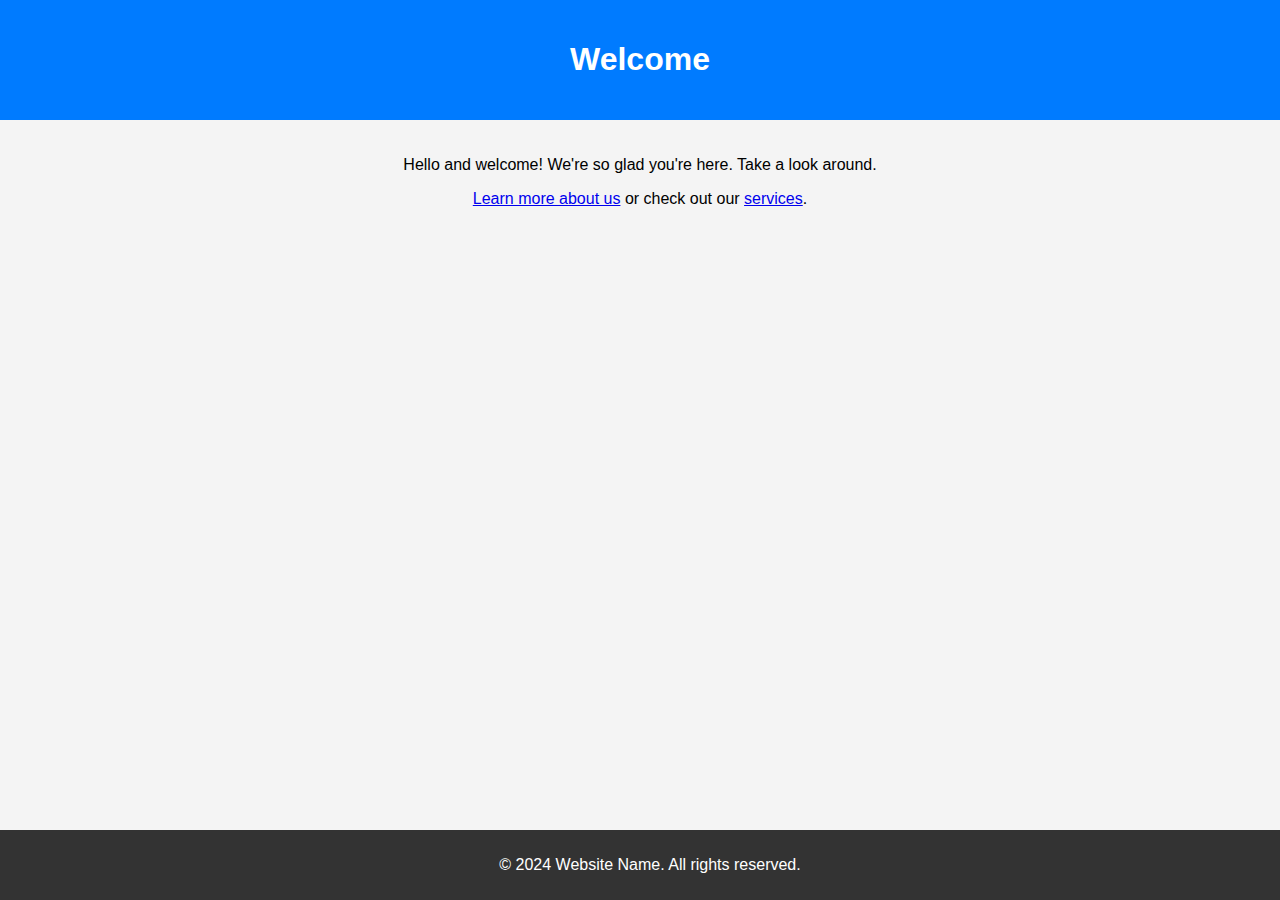
<file: index.html>
<!DOCTYPE html>
<html lang="en">
<head>
    <meta charset="UTF-8">
    <meta name="viewport" content="width=device-width, initial-scale=1.0">
    <title>Welcome</title>
    <style>
        body {
            font-family: Arial, sans-serif;
            margin: 0;
            padding: 0;
            background-color: #f4f4f4;
            text-align: center;
        }
        header {
            background-color: #007bff;
            color: #ffffff;
            padding: 20px 0;
        }
        .content {
            padding: 20px;
        }
        .footer {
            background-color: #333;
            color: #ffffff;
            text-align: center;
            padding: 10px;
            position: fixed;
            bottom: 0;
            width: 100%;
        }
    </style>
</head>
<body>

<header>
    <h1>Welcome</h1>
</header>

<div class="content">
    <p>Hello and welcome! We're so glad you're here. Take a look around.</p>
    <p><a href="/about.html">Learn more about us</a> or check out our <a href="/services.html">services</a>.</p>
</div>

<div class="footer">
    <p>&copy; 2024 Website Name. All rights reserved.</p>
</div>

</body>
</html>
</file>
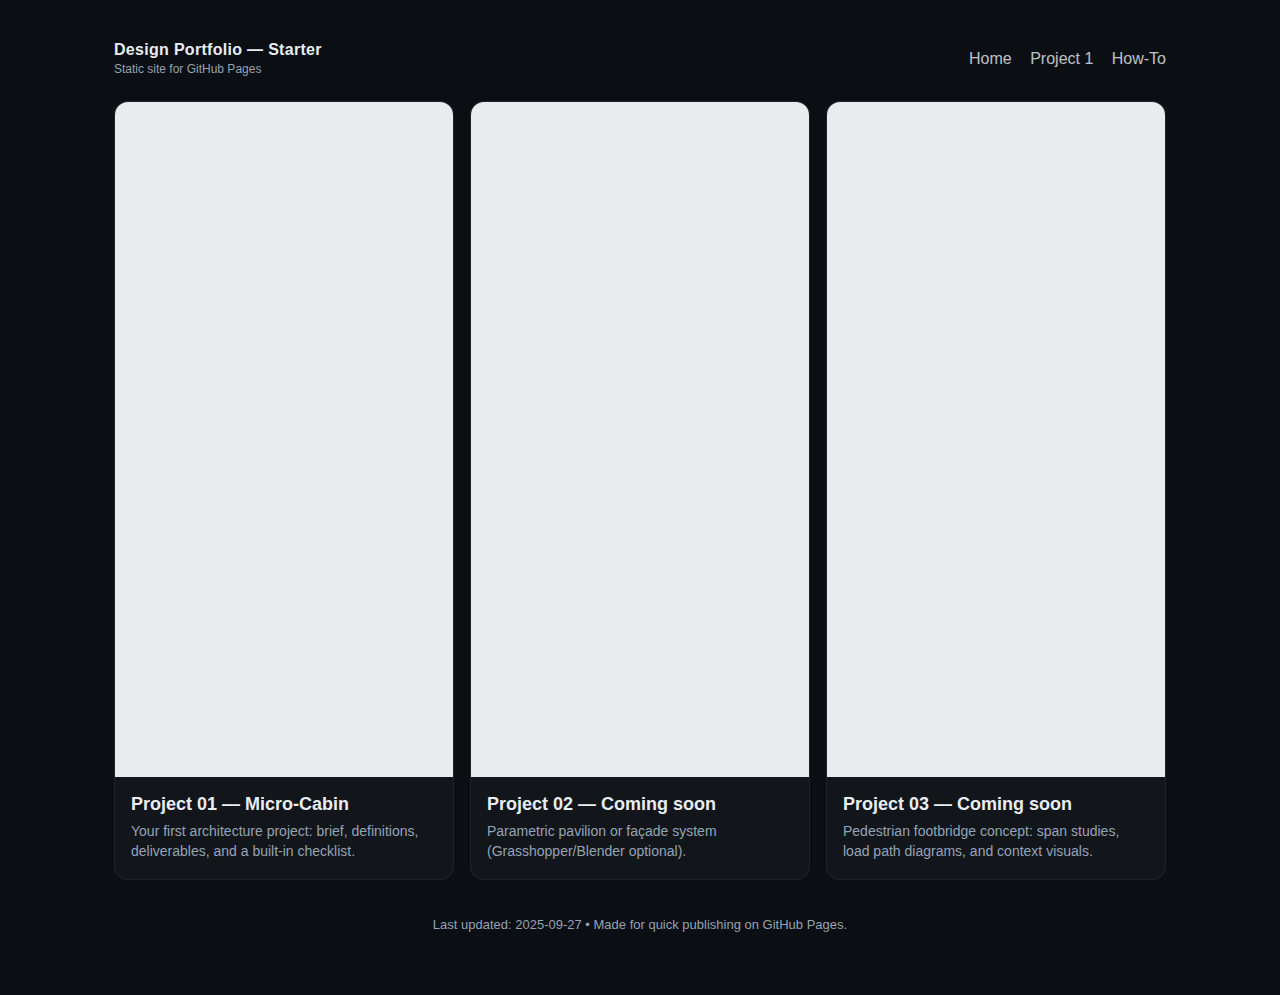
<file: arch/index.html>
<!doctype html>
<html lang="en">
<head>
  <meta charset="utf-8">
  <meta name="viewport" content="width=device-width, initial-scale=1">
  <title>Design Portfolio — Starter</title>
  <link rel="stylesheet" href="assets/style.css">
</head>
<body>
  <div class="container">
    <header class="header">
      <div>
        <div class="site-title">Design Portfolio — Starter</div>
        <div class="badge">Static site for GitHub Pages</div>
      </div>
      <nav class="nav">
        <a href="index.html">Home</a>
        <a href="projects/micro-cabin/index.html">Project 1</a>
        <a href="README.html">How-To</a>
      </nav>
    </header>

    <section>
      <div class="grid">
        <a class="card" href="projects/micro-cabin/index.html">
          <img class="thumb" src="assets/images/placeholder.svg" alt="Micro-cabin project thumbnail">
          <div class="body">
            <h3 class="h">Project 01 — Micro-Cabin</h3>
            <p class="p">Your first architecture project: brief, definitions, deliverables, and a built-in checklist.</p>
          </div>
        </a>

        <div class="card">
          <img class="thumb" src="assets/images/placeholder.svg" alt="Placeholder project">
          <div class="body">
            <h3 class="h">Project 02 — Coming soon</h3>
            <p class="p">Parametric pavilion or façade system (Grasshopper/Blender optional).</p>
          </div>
        </div>

        <div class="card">
          <img class="thumb" src="assets/images/placeholder.svg" alt="Placeholder project">
          <div class="body">
            <h3 class="h">Project 03 — Coming soon</h3>
            <p class="p">Pedestrian footbridge concept: span studies, load path diagrams, and context visuals.</p>
          </div>
        </div>
      </div>
    </section>

    <footer class="footer">
      Last updated: 2025-09-27 • Made for quick publishing on GitHub Pages.
    </footer>
  </div>
</body>
</html>
</file>
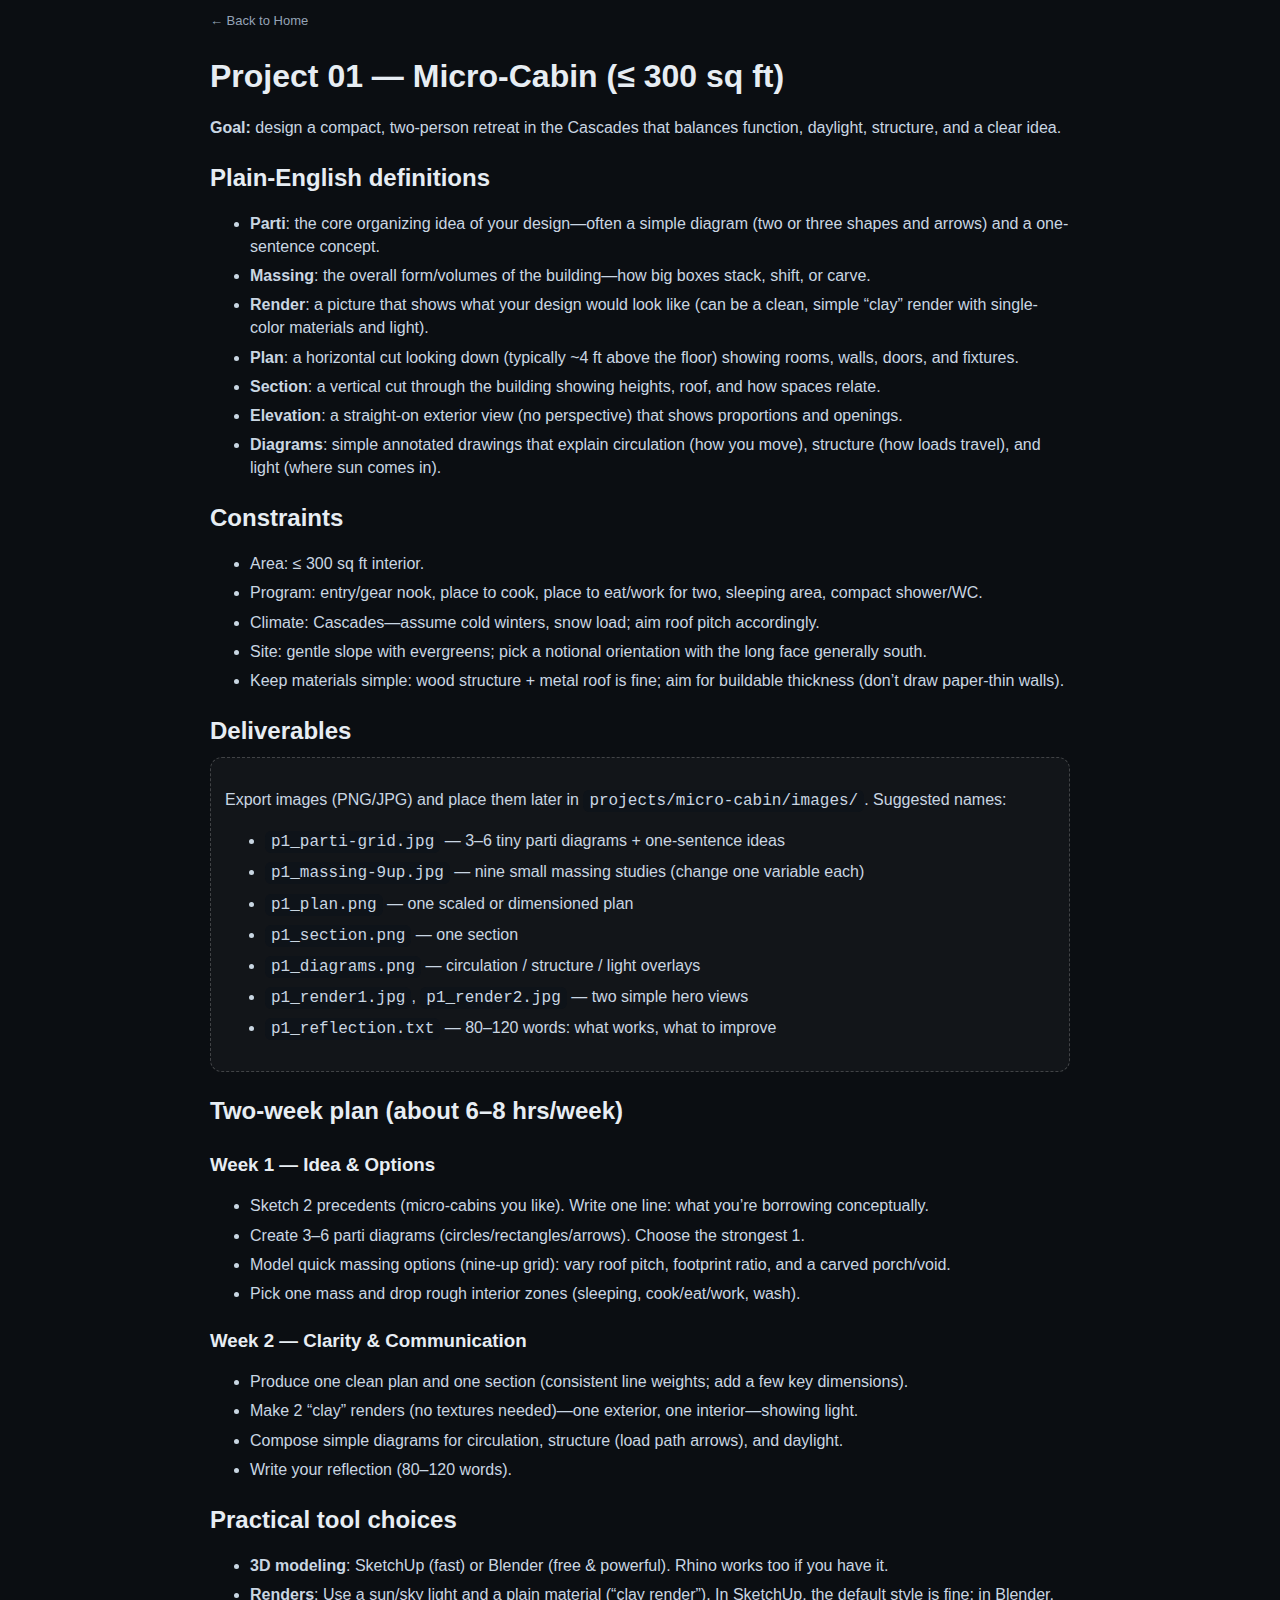
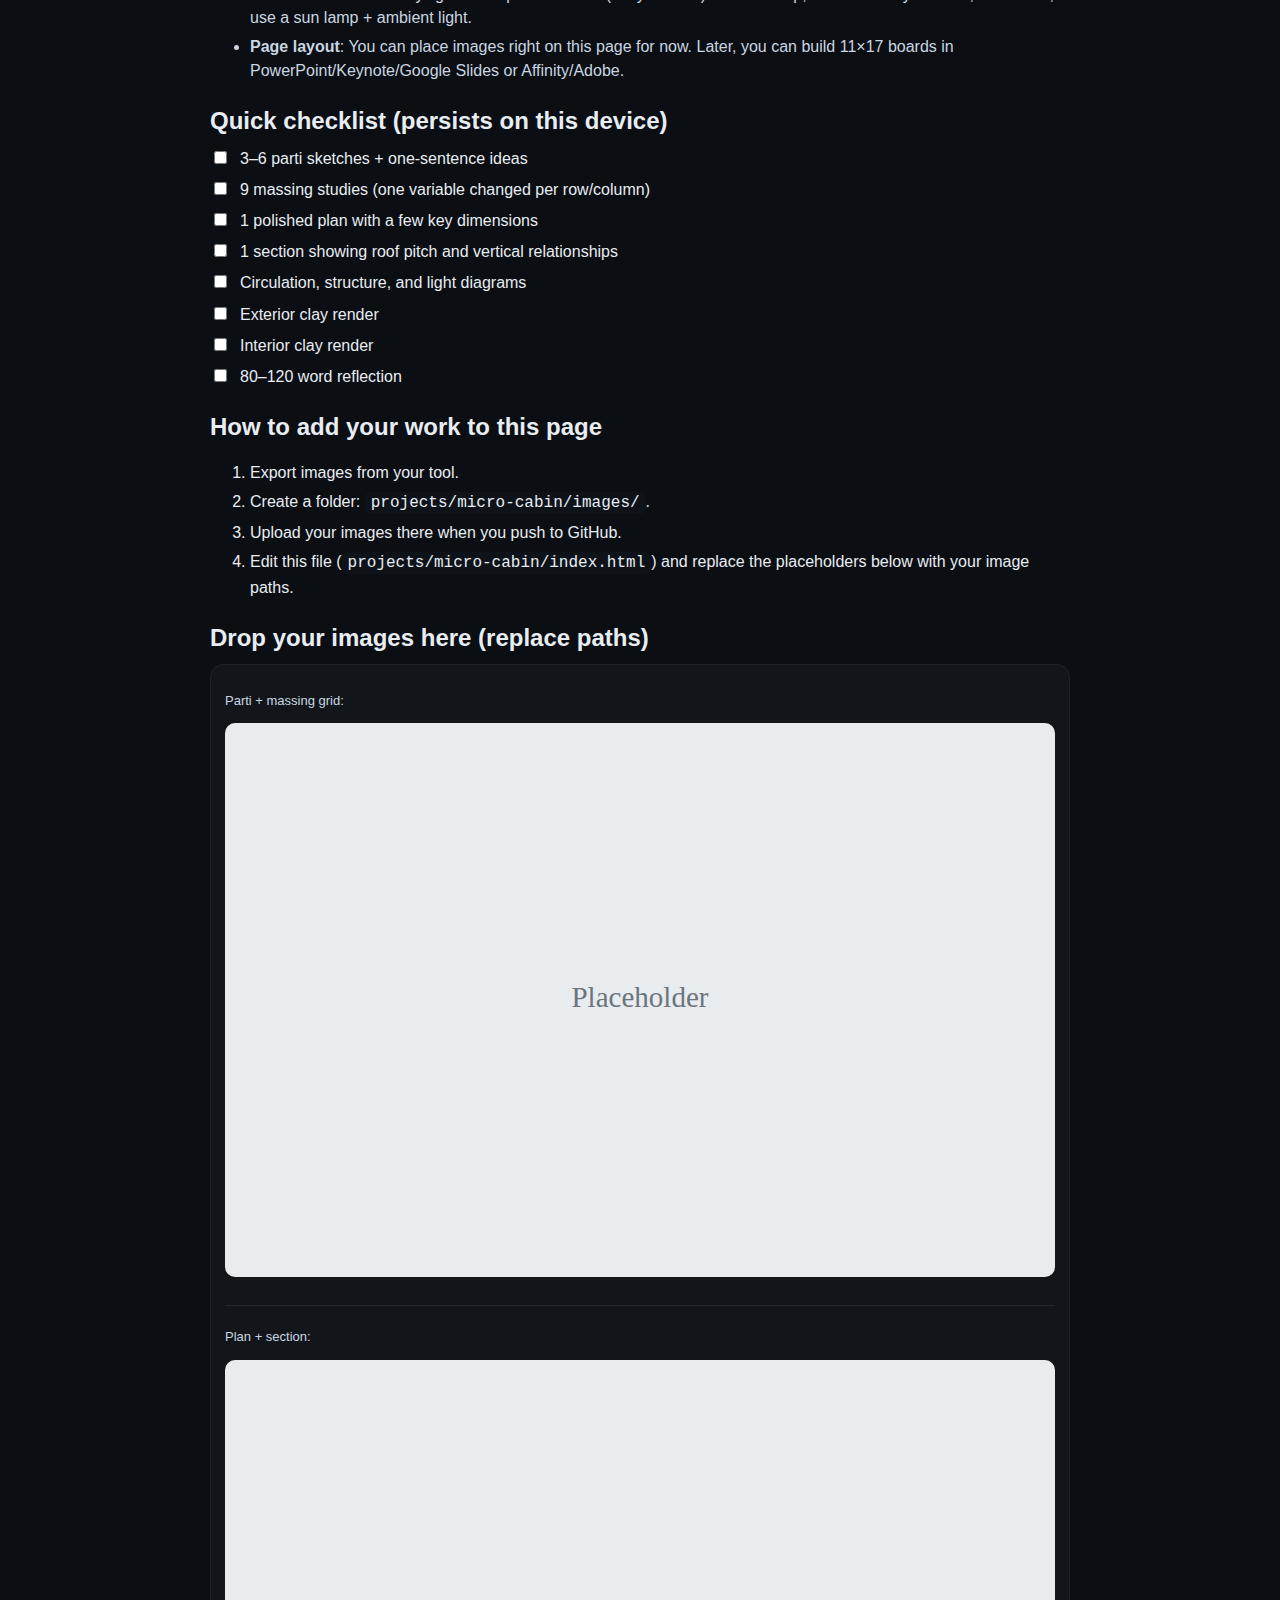
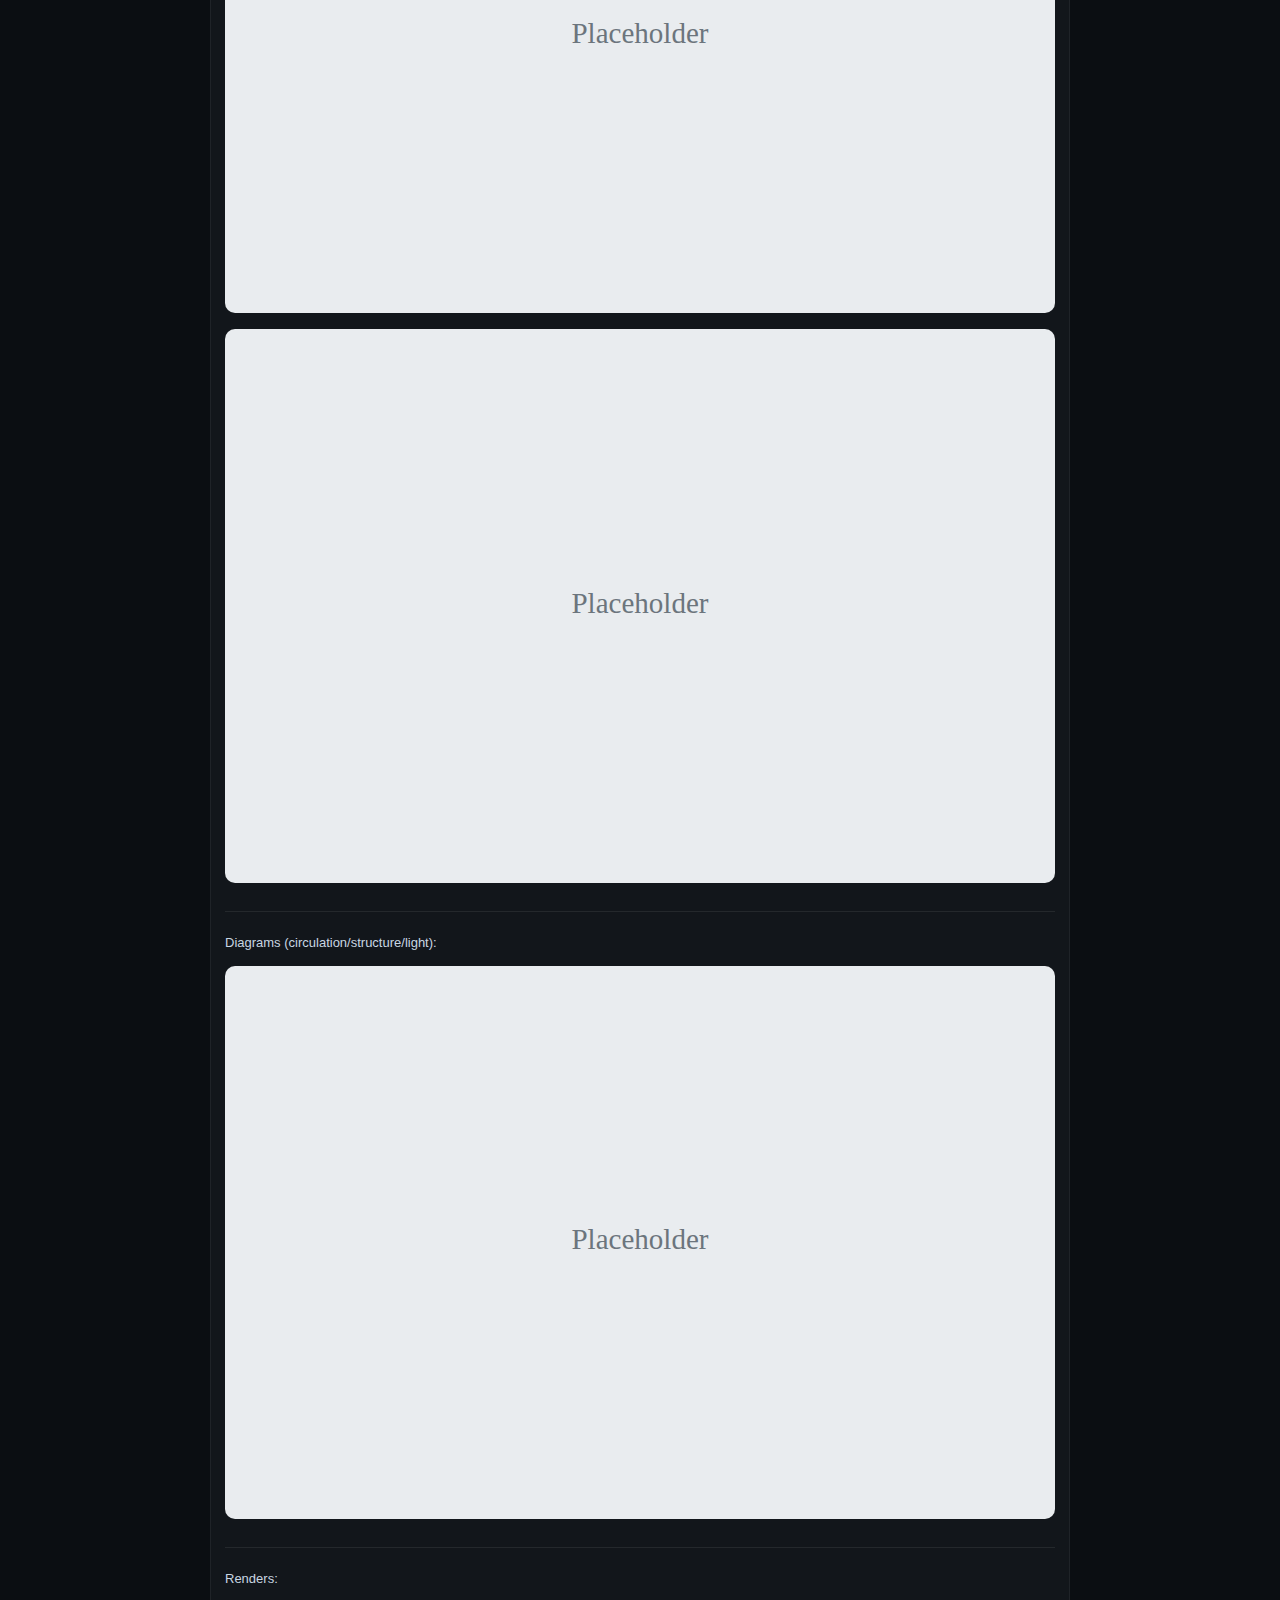
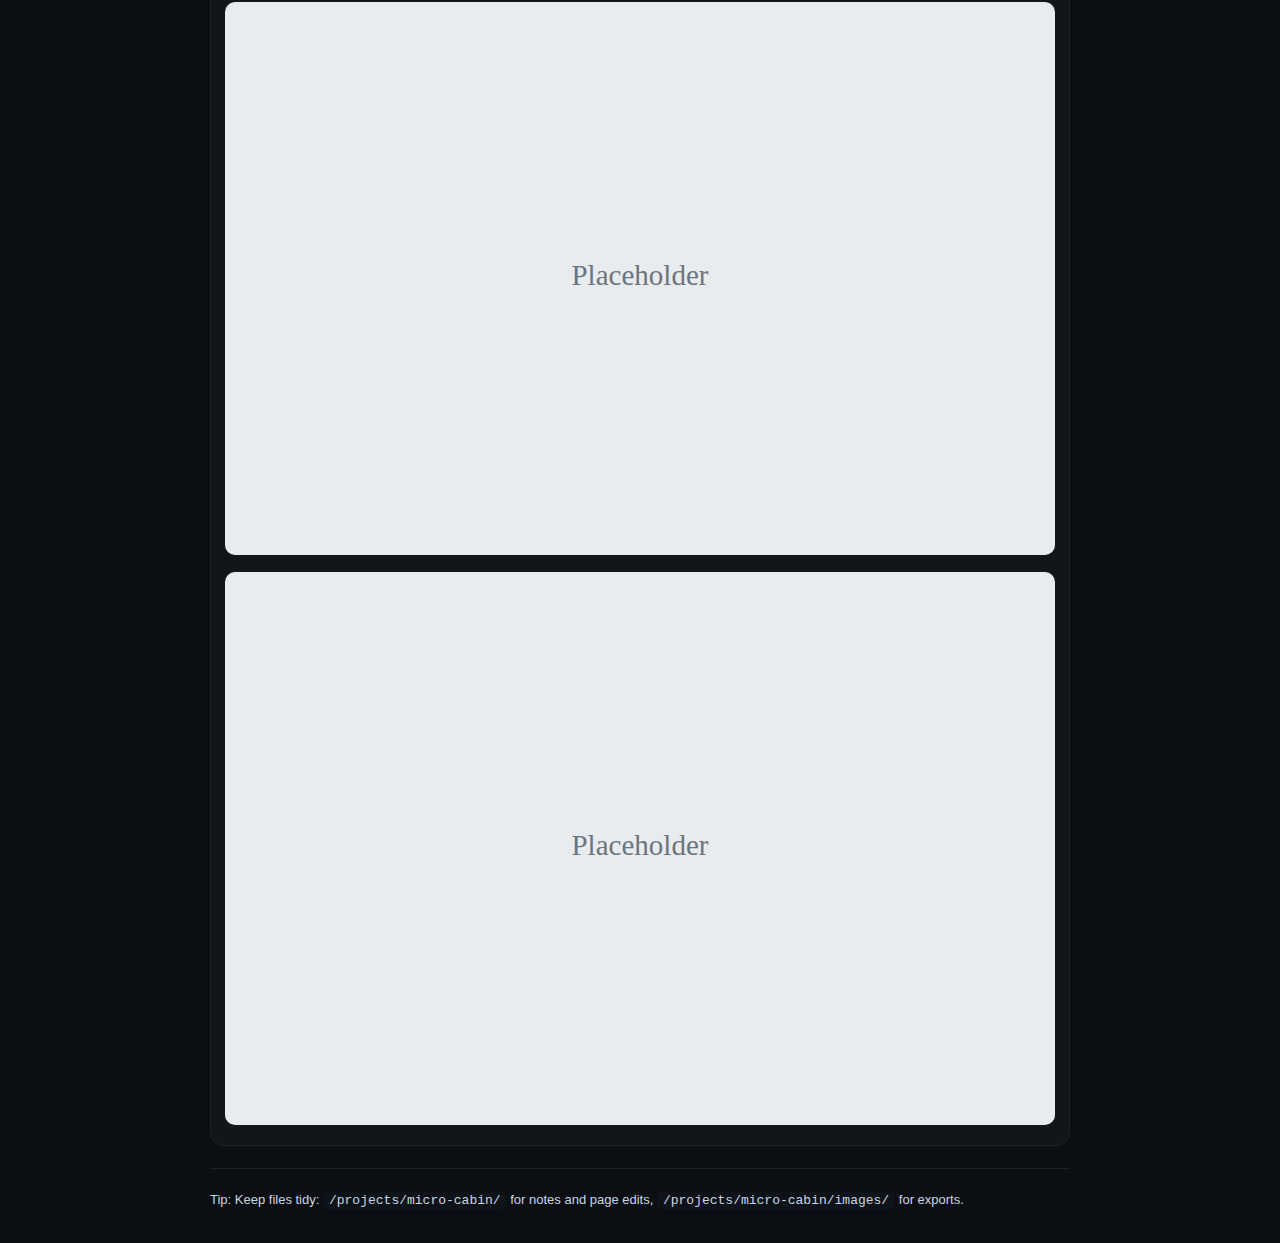
<file: arch/micro-cabin/index.html>
<!doctype html>
<html lang="en">
<head>
  <meta charset="utf-8">
  <meta name="viewport" content="width=device-width, initial-scale=1">
  <title>Project 01 — Micro-Cabin</title>
  <link rel="stylesheet" href="../../assets/style.css">
  <script defer src="../../assets/script.js"></script>
</head>
<body>
  <div class="container content prose">
    <a href="../../index.html" class="small">← Back to Home</a>
    <h1>Project 01 — Micro-Cabin (≤ 300 sq ft)</h1>
    <p><b>Goal:</b> design a compact, two-person retreat in the Cascades that balances function, daylight, structure, and a clear idea.</p>

    <h2>Plain-English definitions</h2>
    <ul>
      <li><b>Parti</b>: the core organizing idea of your design—often a simple diagram (two or three shapes and arrows) and a one-sentence concept.</li>
      <li><b>Massing</b>: the overall form/volumes of the building—how big boxes stack, shift, or carve.</li>
      <li><b>Render</b>: a picture that shows what your design would look like (can be a clean, simple “clay” render with single-color materials and light).</li>
      <li><b>Plan</b>: a horizontal cut looking down (typically ~4 ft above the floor) showing rooms, walls, doors, and fixtures.</li>
      <li><b>Section</b>: a vertical cut through the building showing heights, roof, and how spaces relate.</li>
      <li><b>Elevation</b>: a straight-on exterior view (no perspective) that shows proportions and openings.</li>
      <li><b>Diagrams</b>: simple annotated drawings that explain circulation (how you move), structure (how loads travel), and light (where sun comes in).</li>
    </ul>

    <h2>Constraints</h2>
    <ul>
      <li>Area: ≤ 300 sq ft interior.</li>
      <li>Program: entry/gear nook, place to cook, place to eat/work for two, sleeping area, compact shower/WC.</li>
      <li>Climate: Cascades—assume cold winters, snow load; aim roof pitch accordingly.</li>
      <li>Site: gentle slope with evergreens; pick a notional orientation with the long face generally south.</li>
      <li>Keep materials simple: wood structure + metal roof is fine; aim for buildable thickness (don’t draw paper-thin walls).</li>
    </ul>

    <h2>Deliverables</h2>
    <div class="callout">
    <p>Export images (PNG/JPG) and place them later in <span class="code">projects/micro-cabin/images/</span>. Suggested names:</p>
    <ul>
      <li><span class="code">p1_parti-grid.jpg</span> — 3–6 tiny parti diagrams + one-sentence ideas</li>
      <li><span class="code">p1_massing-9up.jpg</span> — nine small massing studies (change one variable each)</li>
      <li><span class="code">p1_plan.png</span> — one scaled or dimensioned plan</li>
      <li><span class="code">p1_section.png</span> — one section</li>
      <li><span class="code">p1_diagrams.png</span> — circulation / structure / light overlays</li>
      <li><span class="code">p1_render1.jpg</span>, <span class="code">p1_render2.jpg</span> — two simple hero views</li>
      <li><span class="code">p1_reflection.txt</span> — 80–120 words: what works, what to improve</li>
    </ul>
    </div>

    <h2>Two-week plan (about 6–8 hrs/week)</h2>
    <h3>Week 1 — Idea & Options</h3>
    <ul>
      <li>Sketch 2 precedents (micro-cabins you like). Write one line: what you’re borrowing conceptually.</li>
      <li>Create 3–6 parti diagrams (circles/rectangles/arrows). Choose the strongest 1.</li>
      <li>Model quick massing options (nine-up grid): vary roof pitch, footprint ratio, and a carved porch/void.</li>
      <li>Pick one mass and drop rough interior zones (sleeping, cook/eat/work, wash).</li>
    </ul>
    <h3>Week 2 — Clarity & Communication</h3>
    <ul>
      <li>Produce one clean plan and one section (consistent line weights; add a few key dimensions).</li>
      <li>Make 2 “clay” renders (no textures needed)—one exterior, one interior—showing light.</li>
      <li>Compose simple diagrams for circulation, structure (load path arrows), and daylight.</li>
      <li>Write your reflection (80–120 words).</li>
    </ul>

    <h2>Practical tool choices</h2>
    <ul>
      <li><b>3D modeling</b>: SketchUp (fast) or Blender (free & powerful). Rhino works too if you have it.</li>
      <li><b>Renders</b>: Use a sun/sky light and a plain material (“clay render”). In SketchUp, the default style is fine; in Blender, use a sun lamp + ambient light.</li>
      <li><b>Page layout</b>: You can place images right on this page for now. Later, you can build 11×17 boards in PowerPoint/Keynote/Google Slides or Affinity/Adobe.</li>
    </ul>

    <h2>Quick checklist (persists on this device)</h2>
    <div class="checklist">
      <label><input id="chk_parti" type="checkbox"> 3–6 parti sketches + one-sentence ideas</label>
      <label><input id="chk_massing" type="checkbox"> 9 massing studies (one variable changed per row/column)</label>
      <label><input id="chk_plan" type="checkbox"> 1 polished plan with a few key dimensions</label>
      <label><input id="chk_section" type="checkbox"> 1 section showing roof pitch and vertical relationships</label>
      <label><input id="chk_diagrams" type="checkbox"> Circulation, structure, and light diagrams</label>
      <label><input id="chk_render1" type="checkbox"> Exterior clay render</label>
      <label><input id="chk_render2" type="checkbox"> Interior clay render</label>
      <label><input id="chk_reflection" type="checkbox"> 80–120 word reflection</label>
    </div>

    <h2>How to add your work to this page</h2>
    <ol>
      <li>Export images from your tool.</li>
      <li>Create a folder: <span class="code">projects/micro-cabin/images/</span>.</li>
      <li>Upload your images there when you push to GitHub.</li>
      <li>Edit this file (<span class="code">projects/micro-cabin/index.html</span>) and replace the placeholders below with your image paths.</li>
    </ol>

    <h2>Drop your images here (replace paths)</h2>
    <div class="card" style="padding:14px">
      <p class="small">Parti + massing grid:</p>
      <img src="../../assets/images/placeholder.svg" alt="Replace with p1_parti-grid.jpg or p1_massing-9up.jpg" style="width:100%;border-radius:10px">
      <hr>
      <p class="small">Plan + section:</p>
      <img src="../../assets/images/placeholder.svg" alt="Replace with p1_plan.png" style="width:100%;border-radius:10px;margin-bottom:10px">
      <img src="../../assets/images/placeholder.svg" alt="Replace with p1_section.png" style="width:100%;border-radius:10px">
      <hr>
      <p class="small">Diagrams (circulation/structure/light):</p>
      <img src="../../assets/images/placeholder.svg" alt="Replace with p1_diagrams.png" style="width:100%;border-radius:10px">
      <hr>
      <p class="small">Renders:</p>
      <img src="../../assets/images/placeholder.svg" alt="Replace with p1_render1.jpg" style="width:100%;border-radius:10px;margin-bottom:10px">
      <img src="../../assets/images/placeholder.svg" alt="Replace with p1_render2.jpg" style="width:100%;border-radius:10px">
    </div>

    <hr>
    <p class="small">Tip: Keep files tidy: <span class="code">/projects/micro-cabin/</span> for notes and page edits, <span class="code">/projects/micro-cabin/images/</span> for exports.</p>
  </div>
</body>
</html>
</file>
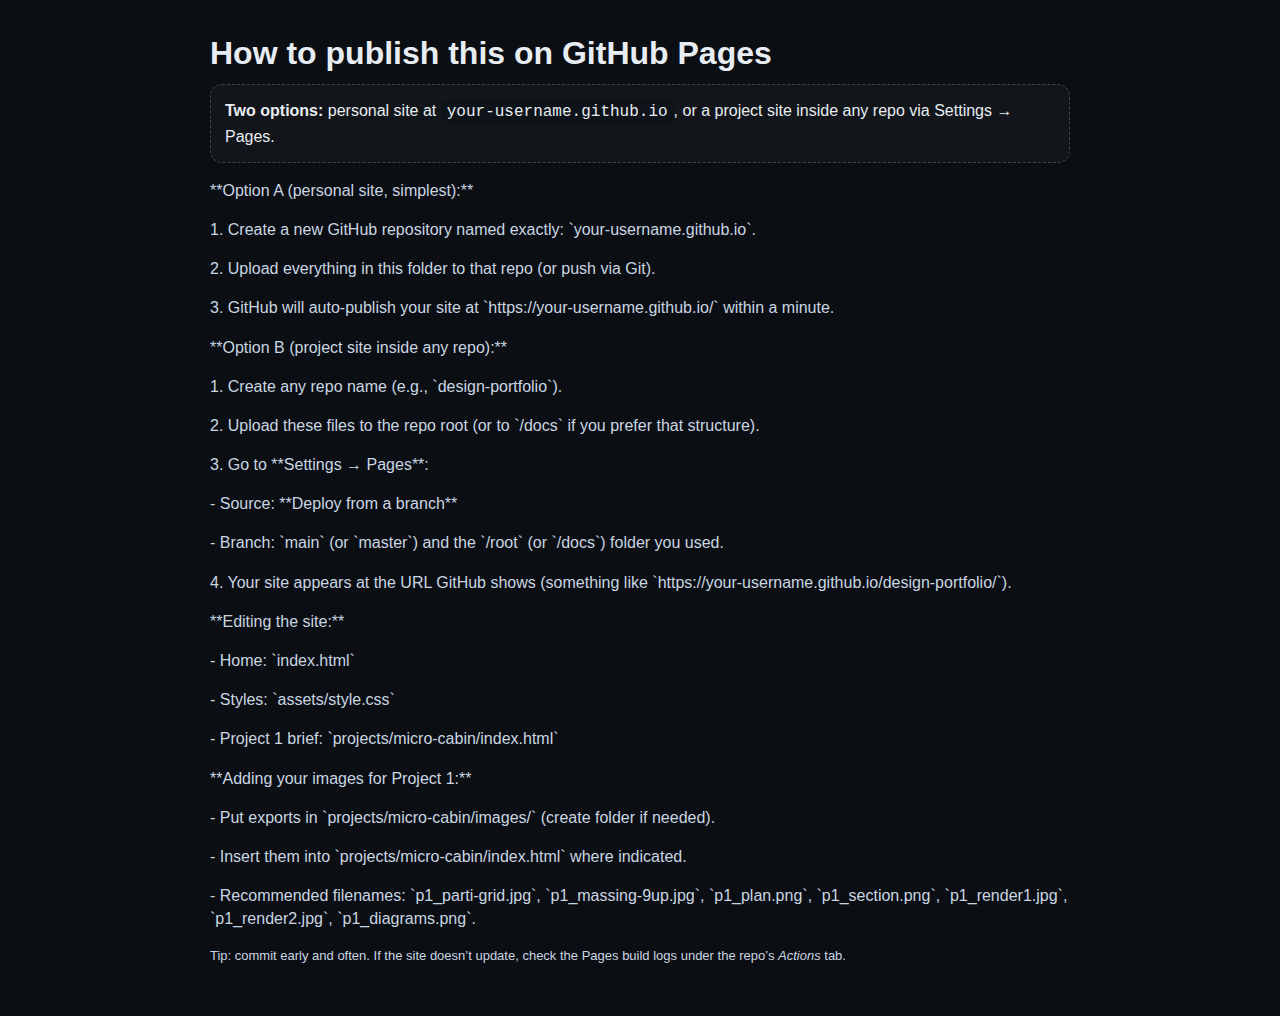
<file: README.html>
<!doctype html>
<html><head><meta charset="utf-8"><meta name="viewport" content="width=device-width, initial-scale=1"><link rel="stylesheet" href="assets/style.css"><title>How-To</title></head>
<body><div class="container content prose">
<h1>How to publish this on GitHub Pages</h1>
<div class="callout"><b>Two options:</b> personal site at <span class="code">your-username.github.io</span>, or a project site inside any repo via Settings → Pages.</div>
<p>**Option A (personal site, simplest):**</p><p>1. Create a new GitHub repository named exactly: `your-username.github.io`.</p><p>2. Upload everything in this folder to that repo (or push via Git).</p><p>3. GitHub will auto-publish your site at `https://your-username.github.io/` within a minute.</p><p>**Option B (project site inside any repo):**</p><p>1. Create any repo name (e.g., `design-portfolio`).</p><p>2. Upload these files to the repo root (or to `/docs` if you prefer that structure).</p><p>3. Go to **Settings → Pages**:</p><p>   - Source: **Deploy from a branch**</p><p>   - Branch: `main` (or `master`) and the `/root` (or `/docs`) folder you used.</p><p>4. Your site appears at the URL GitHub shows (something like `https://your-username.github.io/design-portfolio/`).</p><p>**Editing the site:**</p><p>- Home: `index.html`</p><p>- Styles: `assets/style.css`</p><p>- Project 1 brief: `projects/micro-cabin/index.html`</p><p>**Adding your images for Project 1:**</p><p>- Put exports in `projects/micro-cabin/images/` (create folder if needed).</p><p>- Insert them into `projects/micro-cabin/index.html` where indicated.</p><p>- Recommended filenames: `p1_parti-grid.jpg`, `p1_massing-9up.jpg`, `p1_plan.png`, `p1_section.png`, `p1_render1.jpg`, `p1_render2.jpg`, `p1_diagrams.png`.</p>
<p class="small">Tip: commit early and often. If the site doesn’t update, check the Pages build logs under the repo’s <em>Actions</em> tab.</p>
</div></body></html>
</file>
<file: arch/assets/style.css>
:root{
  --bg:#0b0e12; --card:#12161b; --ink:#e7edf3; --muted:#95a3b6; --accent:#64b5f6;
}
*{box-sizing:border-box}
html,body{margin:0;padding:0;background:var(--bg);color:var(--ink);font-family:-apple-system,BlinkMacSystemFont,Segoe UI,Roboto,Inter,Helvetica,Arial,sans-serif;line-height:1.45}
a{color:inherit;text-decoration:none}
.container{max-width:1100px;margin:0 auto;padding:24px}
.header{display:flex;justify-content:space-between;align-items:center;margin:14px 0 22px}
.site-title{font-weight:700;letter-spacing:0.3px}
.badge{font-size:12px;color:var(--muted)}
.grid{display:grid;grid-template-columns:1fr;gap:16px}
.card{background:var(--card);border:1px solid rgba(255,255,255,0.06);border-radius:14px;overflow:hidden}
.card .thumb{aspect-ratio:16/9;background:#1b222b;display:block}
.card .body{padding:14px 16px 18px}
.h{font-size:18px;font-weight:600;margin:0 0 4px}
.p{color:var(--muted);font-size:14px;margin:0}
.footer{margin:36px 0;color:var(--muted);font-size:13px;text-align:center}
.nav a{opacity:0.8;margin-left:14px}
.nav a:hover{opacity:1}
.btn{display:inline-block;background:var(--accent);color:#061019;border-radius:10px;padding:10px 14px;font-weight:600}
hr{border:none;border-top:1px solid rgba(255,255,255,0.08);margin:22px 0}
.kbd{border:1px solid rgba(255,255,255,0.2);border-bottom-width:2px;border-radius:6px;padding:0px 6px;font-family:ui-monospace,Menlo,monospace;font-size:12px}

@media(min-width:860px){
  .grid{grid-template-columns:repeat(3, 1fr)}
}
.content{max-width:860px;margin:0 auto;padding:8px 0 40px}
.prose h1,.prose h2,.prose h3{margin:22px 0 8px}
.prose p{color:#c9d6e2}
.prose ul{color:#c9d6e2}
.prose li{margin:6px 0}
.callout{border:1px dashed rgba(255,255,255,0.2);padding:14px;border-radius:12px;background:rgba(255,255,255,0.03)}
.checklist label{display:flex;gap:10px;align-items:baseline;margin:8px 0}
.small{font-size:13px;color:var(--muted)}
.code{font-family:ui-monospace,Menlo,monospace;background:#0e1319;padding:2px 6px;border-radius:6px}
</file>
<file: assets/style.css>
:root{
  --bg:#0b0e12; --card:#12161b; --ink:#e7edf3; --muted:#95a3b6; --accent:#64b5f6;
}
*{box-sizing:border-box}
html,body{margin:0;padding:0;background:var(--bg);color:var(--ink);font-family:-apple-system,BlinkMacSystemFont,Segoe UI,Roboto,Inter,Helvetica,Arial,sans-serif;line-height:1.45}
a{color:inherit;text-decoration:none}
.container{max-width:1100px;margin:0 auto;padding:24px}
.header{display:flex;justify-content:space-between;align-items:center;margin:14px 0 22px}
.site-title{font-weight:700;letter-spacing:0.3px}
.badge{font-size:12px;color:var(--muted)}
.grid{display:grid;grid-template-columns:1fr;gap:16px}
.card{background:var(--card);border:1px solid rgba(255,255,255,0.06);border-radius:14px;overflow:hidden}
.card .thumb{aspect-ratio:16/9;background:#1b222b;display:block}
.card .body{padding:14px 16px 18px}
.h{font-size:18px;font-weight:600;margin:0 0 4px}
.p{color:var(--muted);font-size:14px;margin:0}
.footer{margin:36px 0;color:var(--muted);font-size:13px;text-align:center}
.nav a{opacity:0.8;margin-left:14px}
.nav a:hover{opacity:1}
.btn{display:inline-block;background:var(--accent);color:#061019;border-radius:10px;padding:10px 14px;font-weight:600}
hr{border:none;border-top:1px solid rgba(255,255,255,0.08);margin:22px 0}
.kbd{border:1px solid rgba(255,255,255,0.2);border-bottom-width:2px;border-radius:6px;padding:0px 6px;font-family:ui-monospace,Menlo,monospace;font-size:12px}

@media(min-width:860px){
  .grid{grid-template-columns:repeat(3, 1fr)}
}
.content{max-width:860px;margin:0 auto;padding:8px 0 40px}
.prose h1,.prose h2,.prose h3{margin:22px 0 8px}
.prose p{color:#c9d6e2}
.prose ul{color:#c9d6e2}
.prose li{margin:6px 0}
.callout{border:1px dashed rgba(255,255,255,0.2);padding:14px;border-radius:12px;background:rgba(255,255,255,0.03)}
.checklist label{display:flex;gap:10px;align-items:baseline;margin:8px 0}
.small{font-size:13px;color:var(--muted)}
.code{font-family:ui-monospace,Menlo,monospace;background:#0e1319;padding:2px 6px;border-radius:6px}
</file>
